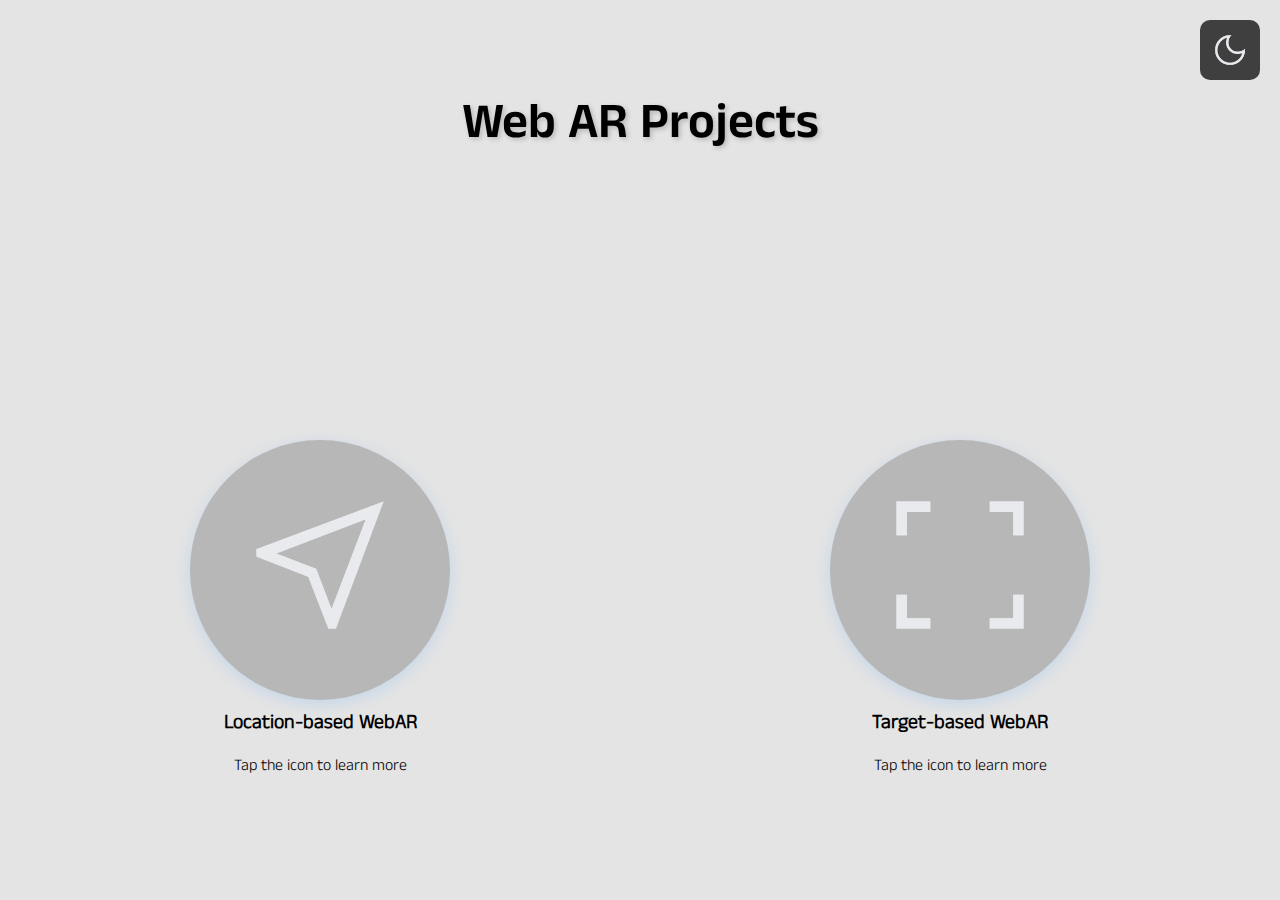
<file: index.html>
<!DOCTYPE html>
<html lang="en">
<head>
    <meta charset="UTF-8">
    <meta name="viewport" content="width=device-width, initial-scale=1.0">
    <title>Web AR Projects</title>
    <link rel="stylesheet" href="/css/styleIndex.css">
</head>
<body class="light">

    <!-- Dark/Light Mode Toggle -->
    <div class="display-flex">
        <div class="display-mode-container" id="theme-toggle">
            <img src="/assets/images/UI/dark-mode.png" alt="Dark Mode">
        </div>
    </div>

    <!-- Title -->
    <div class="title-flex">
        <h1 class="title-container">Web AR Projects</h1>
    </div>

    <!-- AR Apps -->
    <div class="all-apps-container">
        <!-- Location-based WebAR -->
        <div class="app-icon-border">
            <div class="app-container">
                <a href="/WebAR-Location-Based-Editables--main/index.html">
                    <img src="/assets/images/appIcons/location-based-AR.png" alt="Location-based WebAR">
                </a>
            </div>
            <h2>Location-based WebAR</h2>
            <p>Tap the icon to learn more</p>  
        </div>

        <!-- Target-based WebAR -->
        <div class="app-icon-border">
            <div class="app-container">
                <a href="/WebAR-Target-Based-Editables--main/index.html">
                    <img src="/assets/images/appIcons/target-based-AR.png" alt="Target-based WebAR">
                </a>
            </div>
            <h2>Target-based WebAR</h2>
            <p>Tap the icon to learn more</p>
        </div>
    </div>

    <script src="/js/index.js"></script>
</body>
</html>
</file>
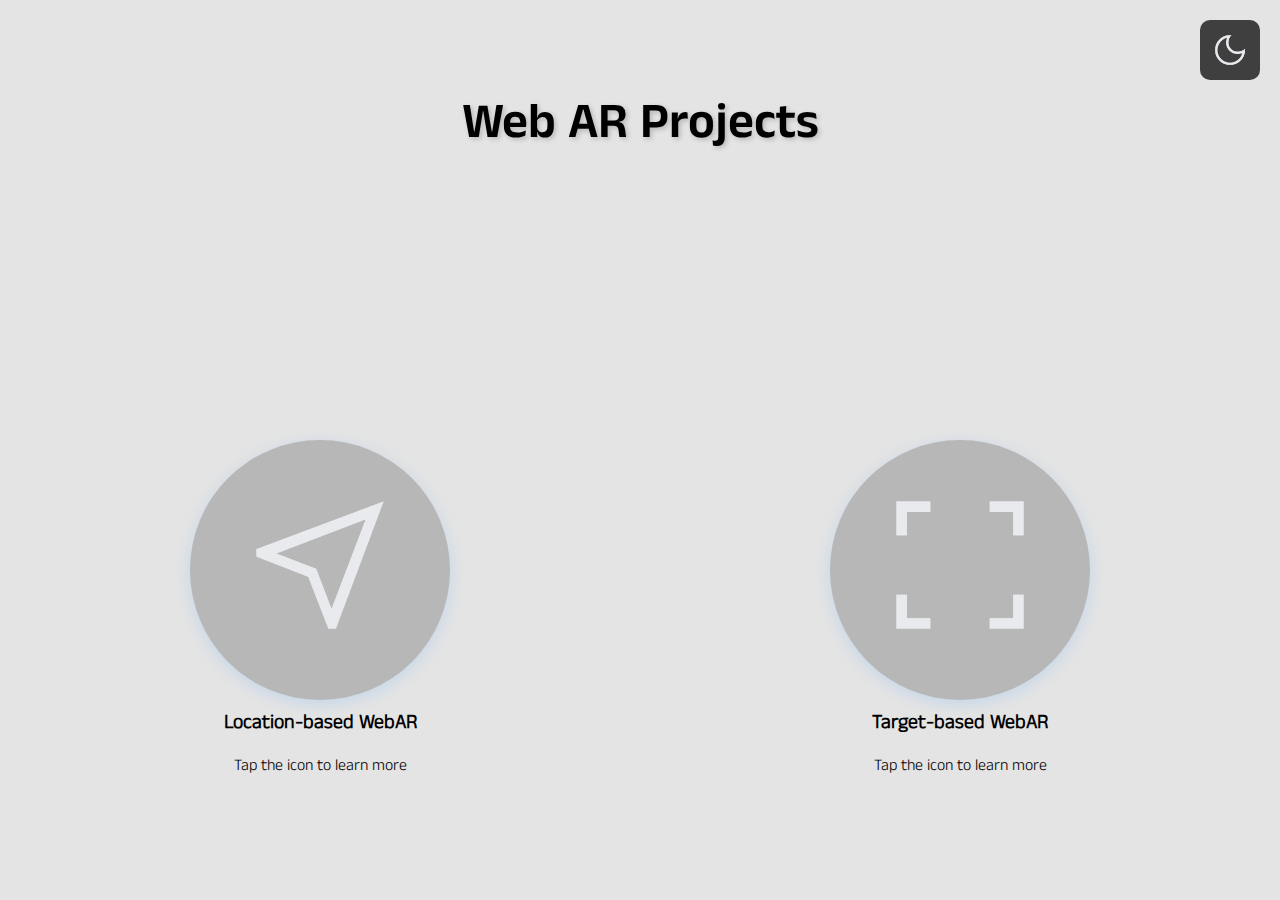
<file: pages/index.html>
<!DOCTYPE html>
<html lang="en">
<head>
    <meta charset="UTF-8">
    <meta name="viewport" content="width=device-width, initial-scale=1.0">
    <title>Web AR Projects</title>
    <link rel="stylesheet" href="../css/styleIndex.css">
</head>
<body class="light">

    <!-- Dark/Light Mode Toggle -->
    <div class="display-flex">
        <div class="display-mode-container" id="theme-toggle">
            <img src="../assets/images/UI/dark-mode.png" alt="Dark Mode">
        </div>
    </div>

    <!-- Title -->
    <div class="title-flex">
        <h1 class="title-container">Web AR Projects</h1>
    </div>

    <!-- AR Apps -->
    <div class="all-apps-container">
        <!-- Location-based WebAR -->
        <div class="app-icon-border">
            <div class="app-container">
                <a href="../WebAR-Location-Based-Editables--main/index.html">
                    <img src="../assets/images/appIcons/location-based-AR.png" alt="Location-based WebAR">
                </a>
            </div>
            <h2>Location-based WebAR</h2>
            <p>Tap the icon to learn more</p>
        </div>

        <!-- Target-based WebAR -->
        <div class="app-icon-border">
            <div class="app-container">
                <a href="../WebAR-Target-Based-Editables--main/index.html">
                    <img src="../assets/images/appIcons/target-based-AR.png" alt="Target-based WebAR">
                </a>
            </div>
            <h2>Target-based WebAR</h2>
            <p>Tap the icon to learn more</p>
        </div>
    </div>

    <script src="../js/index.js"></script>
</body>
</html>
</file>
<file: css/styleIndex.css>
/* Fonts */
@font-face {
    font-family: 'Anek Telugu Light';
    src: url('../fonts/Anek_Telugu/static/AnekTelugu-Light.ttf') format('truetype');
    font-weight: normal;
    font-style: normal;
}

@font-face {
    font-family: 'Anek Telugu SemiBold';
    src: url('../fonts/Anek_Telugu/static/AnekTelugu-SemiBold.ttf') format('truetype');
    font-weight: normal;
    font-style: normal;
}

/* General Styles */
body {
    margin: 0;
    padding: 0;
    font-family: 'Anek Telugu Light', sans-serif;
    background-color: #e4e4e4;
    overflow: hidden; 
}

.light {
    background-color: #e4e4e4;
}

.dark {
    background-color: #282828;
    color: white;
}

/* Dark/Light Mode Toggle */
.display-flex {
    position: absolute;
    top: 20px;
    right: 20px;
}

.display-mode-container {
    background-color: #3F3F3F;
    display: flex;
    justify-content: center;
    align-items: center;
    padding: 10px;
    border-radius: 10px;
    transition: background-color 0.3s ease;
}

.display-mode-container img {
    width: 40px;
    cursor: pointer;
}

/* Title */
.title-flex {
    text-align: center;
    margin-top: 100px;
}

.title-container {
    font-family: 'Anek Telugu SemiBold', sans-serif;
    font-size: 50px;
    line-height: 1.2;
    word-break: break-word;
    text-shadow: 2px 2px 5px rgba(0, 0, 0, 0.2); /* Optional shadow effect for the title */
}

/* AR Apps Grid */
.all-apps-container {
    display: flex;
    justify-content: space-around;
    padding: 30px 0;
    margin-top: calc(50vh - 200px); /* Position apps closer to the halfway point */
    flex-wrap: wrap;
}

.app-icon-border {
    text-align: center;
    margin-bottom: 40px;
}

.app-container {
    width: 200px;
    height: 200px;
    border-radius: 50%;
    background-color: #b7b7b7;
    padding: 30px;
    display: flex;
    justify-content: center;
    align-items: center;
    box-shadow: 0px 4px 15px rgba(120, 182, 248, 0.288);  /* Blue shadow effect */
    transition: transform 0.2s ease;
}

.app-container:hover {
    transform: scale(1.05); /* Slight scale effect on hover */
}

.app-container img {
    width: 85%;
    height: 85%;
}

h2 {
    margin: 10px 0;
    font-size: 20px;
}

p {
    font-size: 16px;
}

/* Responsive Styles */
@media (max-width: 768px) {
    .title-container {
        font-size: 45px;
        margin: 0 20px;
    }

    .all-apps-container {
        flex-direction: column;
        align-items: center;
        margin-top: 30px;
    }

    .app-icon-border {
        margin-bottom: 50px;
    }

    .app-container {
        width: 180px;
        height: 180px;
    }
    body{
        overflow: scroll;
    }
}

@media (max-width: 480px) {
    .title-container {
        font-size: 42px;
    }

    .app-container {
        width: 160px;
        height: 160px;
        box-shadow: 0px 3px 10px rgba(0, 122, 255, 0.4);  /* Adjust blue shadow for smaller screens */
    }

    .app-container img {
        width: 75%;
        height: 75%;
    }
    body{
        overflow: scroll;
    }
}
</file>
